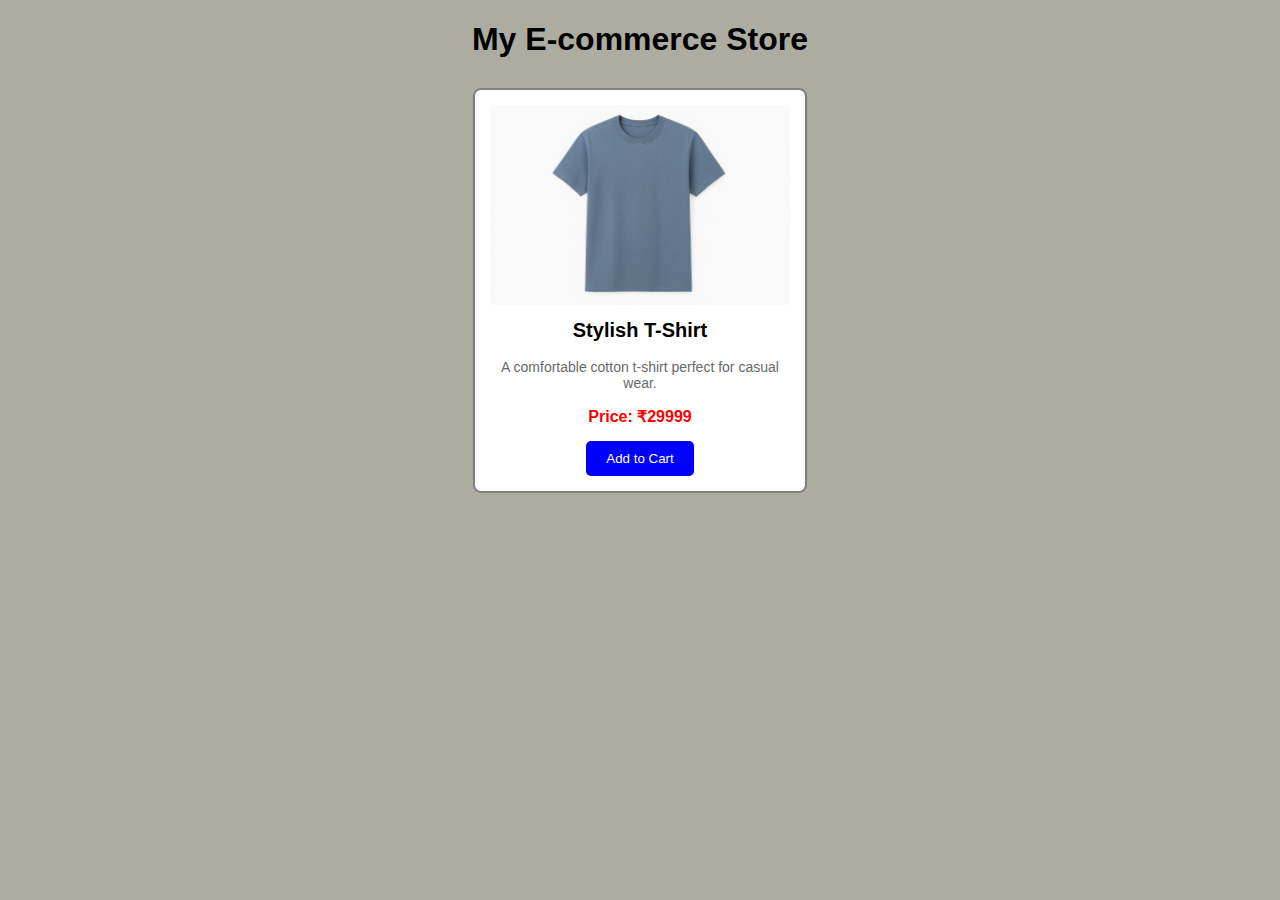
<file: experiment6/index.html>
<!DOCTYPE html>
<html lang="en">
<head>
    <meta charset="UTF-8">
    <meta name="viewport" content="width=device-width, initial-scale=1.0">
    <title>Simple Product Page</title>

    <!-- Linking CSS file -->
    <link rel="stylesheet" href="style.css">
</head>
<body>

    <h1>My E-commerce Store</h1>

    <!-- Product Section -->
    <div class="product-box">
        <!-- Product Image -->
        <img src="tshirt.jpg" alt="Product Image">

        <!-- Product Details -->
        <h2>Stylish T-Shirt</h2>
        <p class="description">A comfortable cotton t-shirt perfect for casual wear.</p>

        <p class="price">Price: ₹29999</p>

        <button>Add to Cart</button>
    </div>

</body>
</html>
</file>
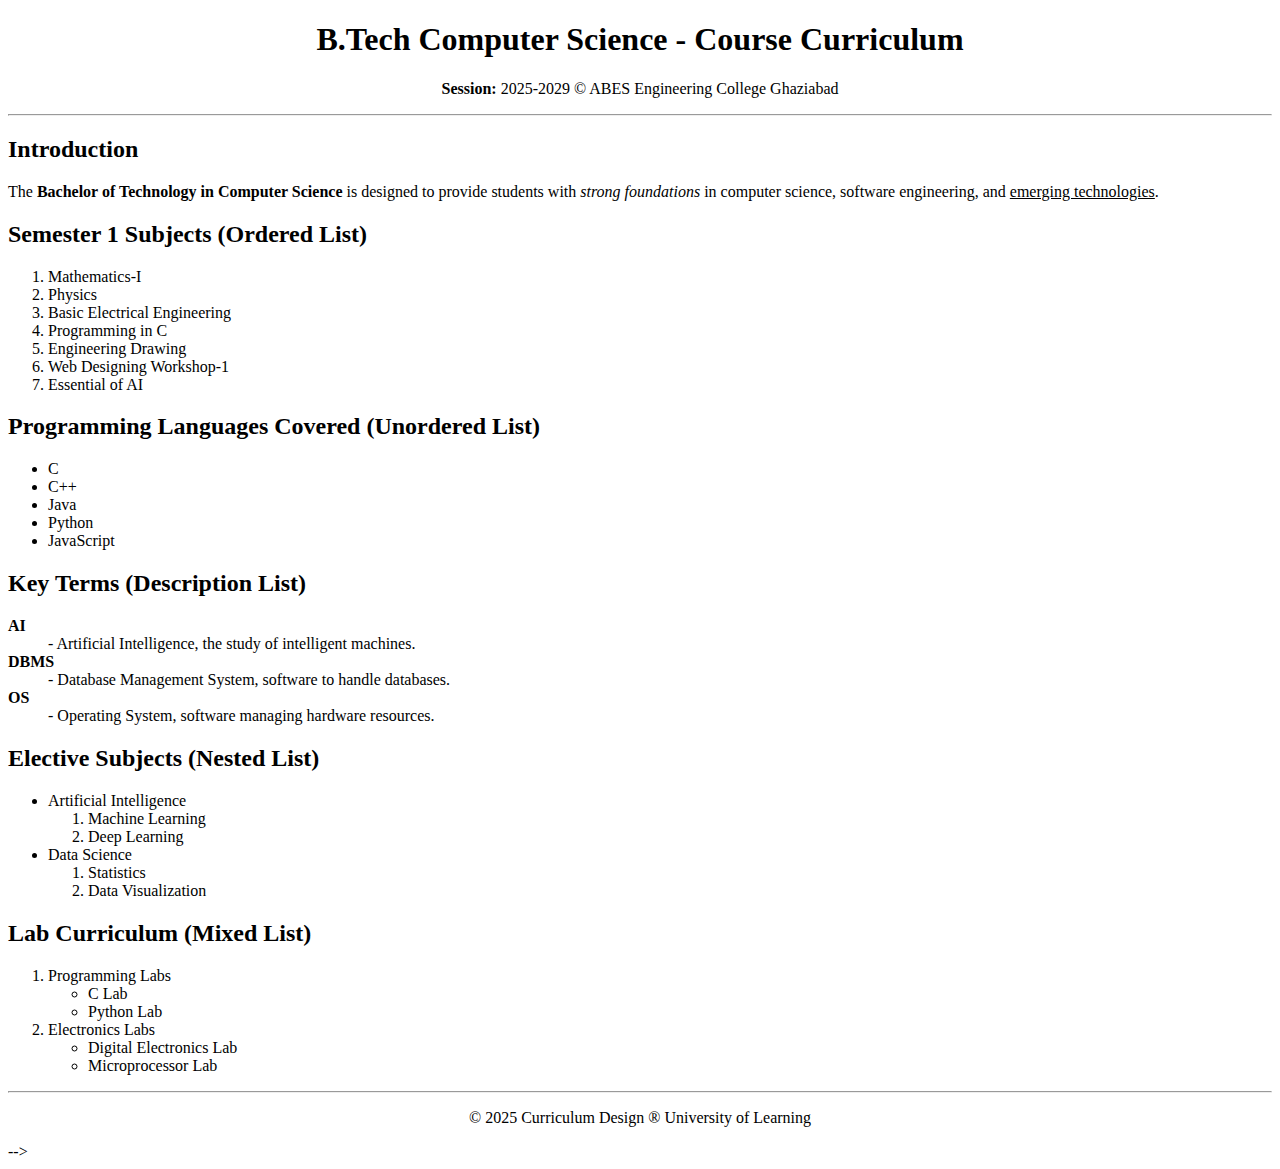
<file: experiment-1.html>
<!DOCTYPE html>
<html>
<head>
    <title>Course Curriculum</title>
</head>
<body>

    <!-- Heading -->
    <h1 align="center">B.Tech Computer Science - Course Curriculum</h1>
    <p align="center"><b>Session:</b> 2025-2029 &copy; ABES Engineering College Ghaziabad</p>
      <hr>   

    <!-- Introduction -->
    <h2>Introduction</h2>
    <p>
        The <b>Bachelor of Technology in Computer Science</b> is designed to provide 
        students with <i>strong foundations</i> in computer science, 
        software engineering, and <u>emerging technologies</u>.
    </p>

    <!-- Ordered List -->
    <h2>Semester 1 Subjects (Ordered List)</h2>
    <ol>
        <li>Mathematics-I</li>
        <li>Physics</li>
        <li>Basic Electrical Engineering</li>
        <li>Programming in C</li>
        <li>Engineering Drawing</li>
        <li>Web Designing Workshop-1</li>
        <li>Essential of AI</li>
    </ol>

    <!-- Unordered List -->
    <h2>Programming Languages Covered (Unordered List)</h2>
    <ul>
        <li>C</li>
        <li>C++</li>
        <li>Java</li>
        <li>Python</li>
        <li>JavaScript</li>
    </ul>

    <!-- Description List -->
    <h2>Key Terms (Description List)</h2>
    <dl>
        <dt><b>AI</b></dt>
        <dd>- Artificial Intelligence, the study of intelligent machines.</dd>
        <dt><b>DBMS</b></dt>
        <dd>- Database Management System, software to handle databases.</dd>
        <dt><b>OS</b></dt>
        <dd>- Operating System, software managing hardware resources.</dd>
    </dl>

    <!-- Nested List -->
    <h2>Elective Subjects (Nested List)</h2>
    <ul>
        <li>Artificial Intelligence
            <ol>
                <li>Machine Learning</li>
                <li>Deep Learning</li>
            </ol>
        </li>
        <li>Data Science
            <ol>
                <li>Statistics</li>
                <li>Data Visualization</li>
            </ol>
        </li>
    </ul>

    <!-- Mixed List -->
    <h2>Lab Curriculum (Mixed List)</h2>
    <ol>
        <li>Programming Labs
            <ul>
                <li>C Lab</li>
                <li>Python Lab</li>
            </ul>
        </li>
        <li>Electronics Labs
            <ul>
                <li>Digital Electronics Lab</li>
                <li>Microprocessor Lab</li>
            </ul>
        </li>
    </ol>

    <hr>
    <!-- Footer -->
    <p align="center">&copy; 2025 Curriculum Design &reg; University of Learning</p> -->

</body>
</html>
</file>
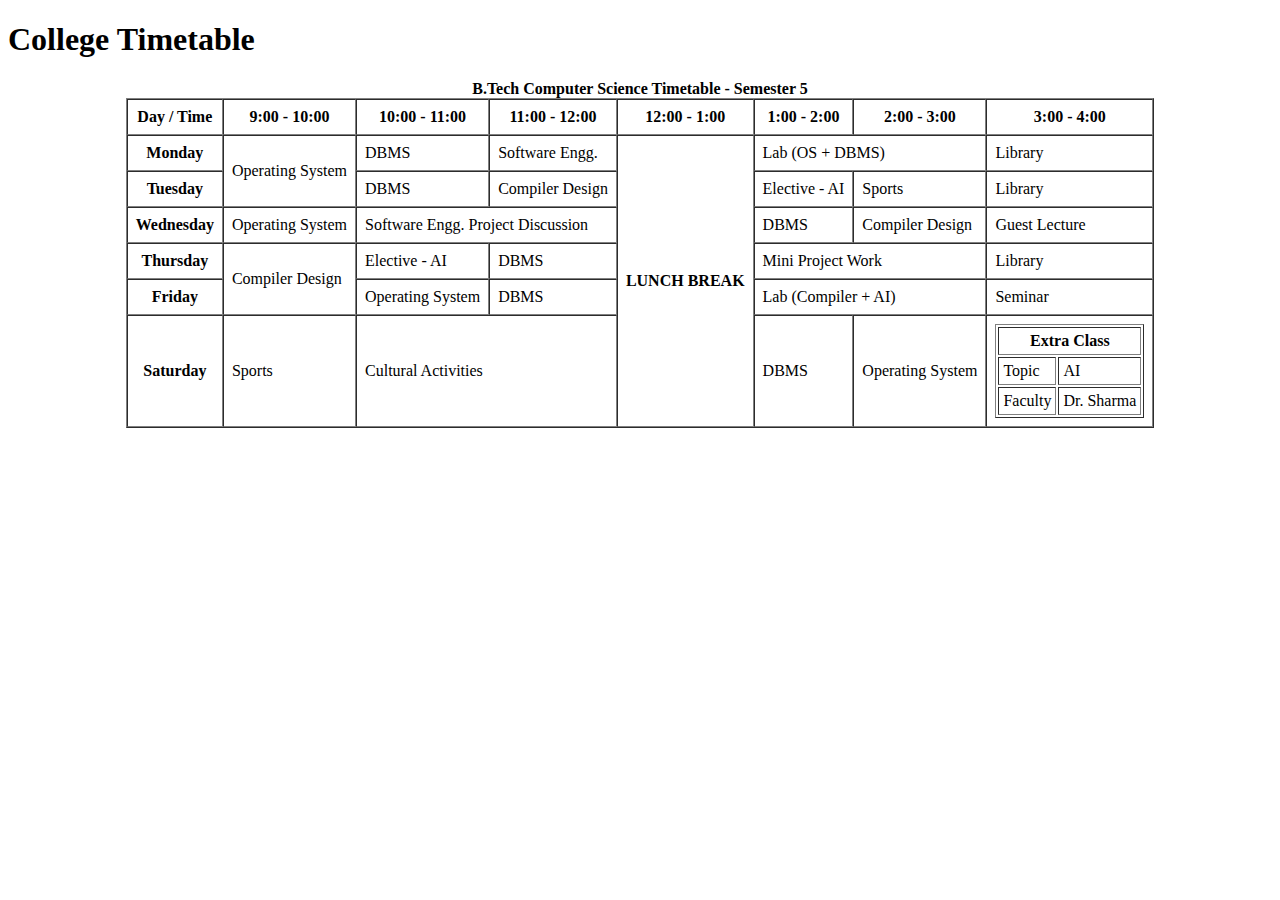
<file: experiment-3.html>
<!DOCTYPE html>
<html lang="en">
<head>
  <meta charset="UTF-8">
  <meta name="viewport" content="width=device-width, initial-scale=1.0">
  <title>College Timetable</title>
</head>
<body>

  <h1>College Timetable</h1>

  <table border="1" cellspacing="0" cellpadding="8" align="center">
    <caption><b>B.Tech Computer Science Timetable - Semester 5</b></caption>
    
    <!-- Table Headers -->
    <tr>
      <th>Day / Time</th>
      <th>9:00 - 10:00</th>
      <th>10:00 - 11:00</th>
      <th>11:00 - 12:00</th>
      <th>12:00 - 1:00</th>
      <th>1:00 - 2:00</th>
      <th>2:00 - 3:00</th>
      <th>3:00 - 4:00</th>
    </tr>

    <!-- Monday -->
    <tr>
      <th>Monday</th>
      <td rowspan="2">Operating System</td>
      <td>DBMS</td>
      <td>Software Engg.</td>
      <td rowspan="6"><b>LUNCH BREAK</b></td>
      <td colspan="2">Lab (OS + DBMS)</td>
      <td>Library</td>
    </tr>

    <!-- Tuesday -->
    <tr>
      <th>Tuesday</th>
      <td>DBMS</td>
      <td>Compiler Design</td>
      <td>Elective - AI</td>
      <td>Sports</td>
      <td>Library</td>
    </tr>

    <!-- Wednesday -->
    <tr>
      <th>Wednesday</th>
      <td>Operating System</td>
      <td colspan="2">Software Engg. Project Discussion</td>
      <td>DBMS</td>
      <td>Compiler Design</td>
      <td>Guest Lecture</td>
    </tr>

    <!-- Thursday -->
    <tr>
      <th>Thursday</th>
      <td rowspan="2">Compiler Design</td>
      <td>Elective - AI</td>
      <td>DBMS</td>
      <td colspan="2">Mini Project Work</td>
      <td>Library</td>
    </tr>

    <!-- Friday -->
    <tr>
      <th>Friday</th>
      <td>Operating System</td>
      <td>DBMS</td>
      <td colspan="2">Lab (Compiler + AI)</td>
      <td>Seminar</td>
    </tr>

    <!-- Saturday -->
    <tr>
      <th>Saturday</th>
      <td>Sports</td>
      <td colspan="2">Cultural Activities</td>
      <td>DBMS</td>
      <td>Operating System</td>
      <td>
        <!-- Nested Table Example -->
        <table border="1" cellpadding="4">
          <tr><th colspan="2">Extra Class</th></tr>
          <tr><td>Topic</td><td>AI</td></tr>
          <tr><td>Faculty</td><td>Dr. Sharma</td></tr>
        </table>
      </td>
    </tr>
  </table>

</body>
</html>
</file>
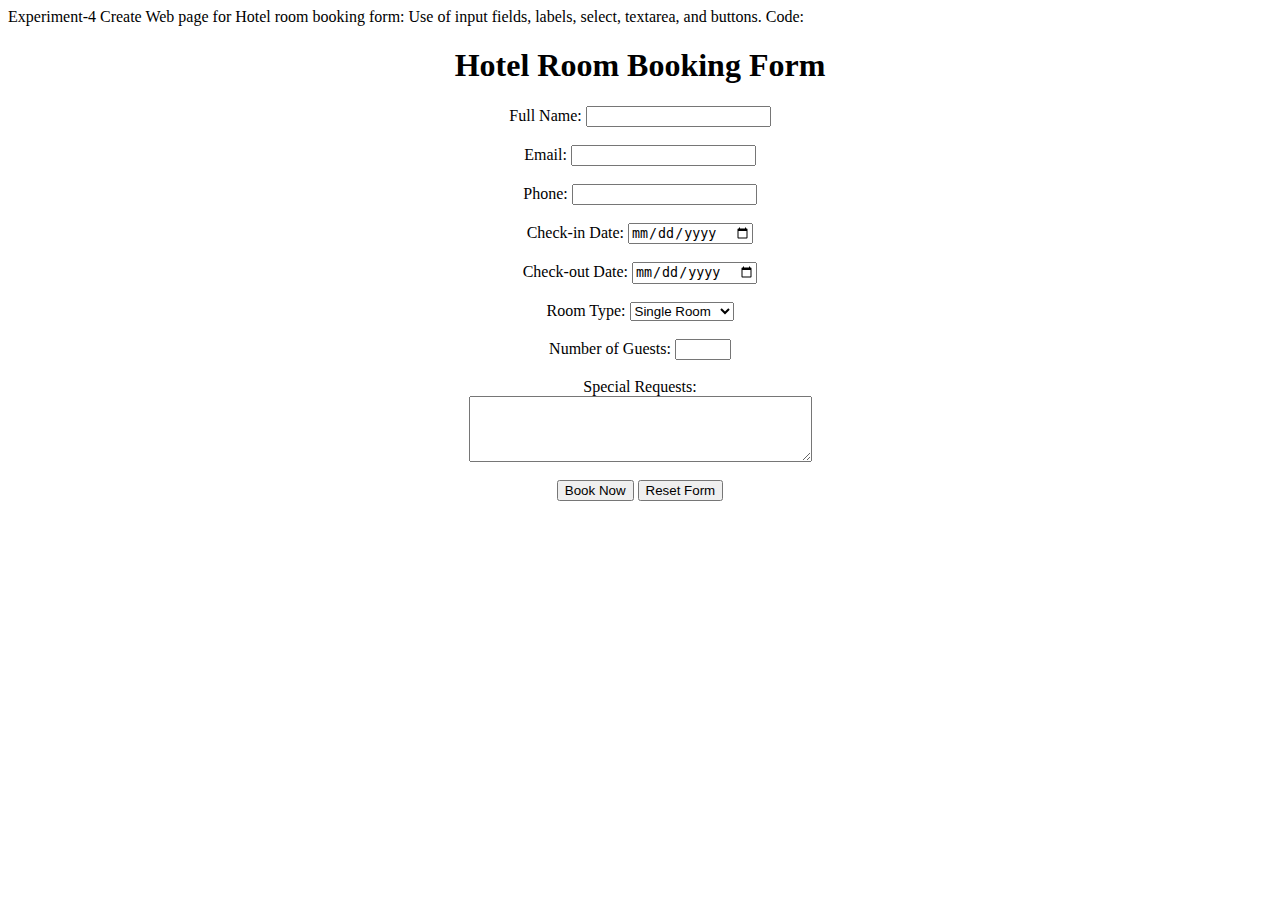
<file: experiment-4.html>
Experiment-4 
Create Web page for Hotel room booking form: Use of input fields, labels, select, textarea, and buttons. 

Code:
<!DOCTYPE html> 
<html> 
<head> 
<title>Hotel Room Booking Form</title> 
</head> 
<body> 
<h1 align="center">Hotel Room Booking Form</h1> 
<form action="#" method="post" align="center"> 
<!-- Name --> 
<label for="fullname">Full Name:</label> 
<input type="text" id="fullname" name="fullname" required> 
<br><br> 
<!-- Email --> 
<label for="email">Email:</label> 
<input type="email" id="email" name="email" required>
   <br><br> 
 
        <!-- Phone --> 
        <label for="phone">Phone:</label> 
        <input type="tel" id="phone" name="phone" required> 
        <br><br> 
 
        <!-- Check-in & Check-out --> 
        <label for="checkin">Check-in Date:</label> 
        <input type="date" id="checkin" name="checkin"> 
        <br><br> 
 
        <label for="checkout">Check-out Date:</label> 
        <input type="date" id="checkout" name="checkout"> 
        <br><br> 
 
        <!-- Room Type --> 
        <label for="room">Room Type:</label> 
        <select id="room" name="room"> 
            <option value="single">Single Room</option> 
            <option value="double">Double Room</option> 
            <option value="deluxe">Deluxe Room</option> 
            <option value="suite">Suite</option> 
        </select> 
        <br><br> 
 
        <!-- Number of Guests --> 
        <label for="guests">Number of Guests:</label> 
        <input type="number" id="guests" name="guests" min="1" max="10"> 
        <br><br> 
 
        <!-- Special Requests --> 
        <label for="requests">Special Requests:</label><br> 
        <textarea id="requests" name="requests" rows="4" cols="40"></textarea> 
        <br><br> 
 
        <!-- Buttons --> 
        <input type="submit" value="Book Now"> 
        <input type="reset" value="Reset Form"> 
 
    </form> 
 
</body> 
</html>
</file>
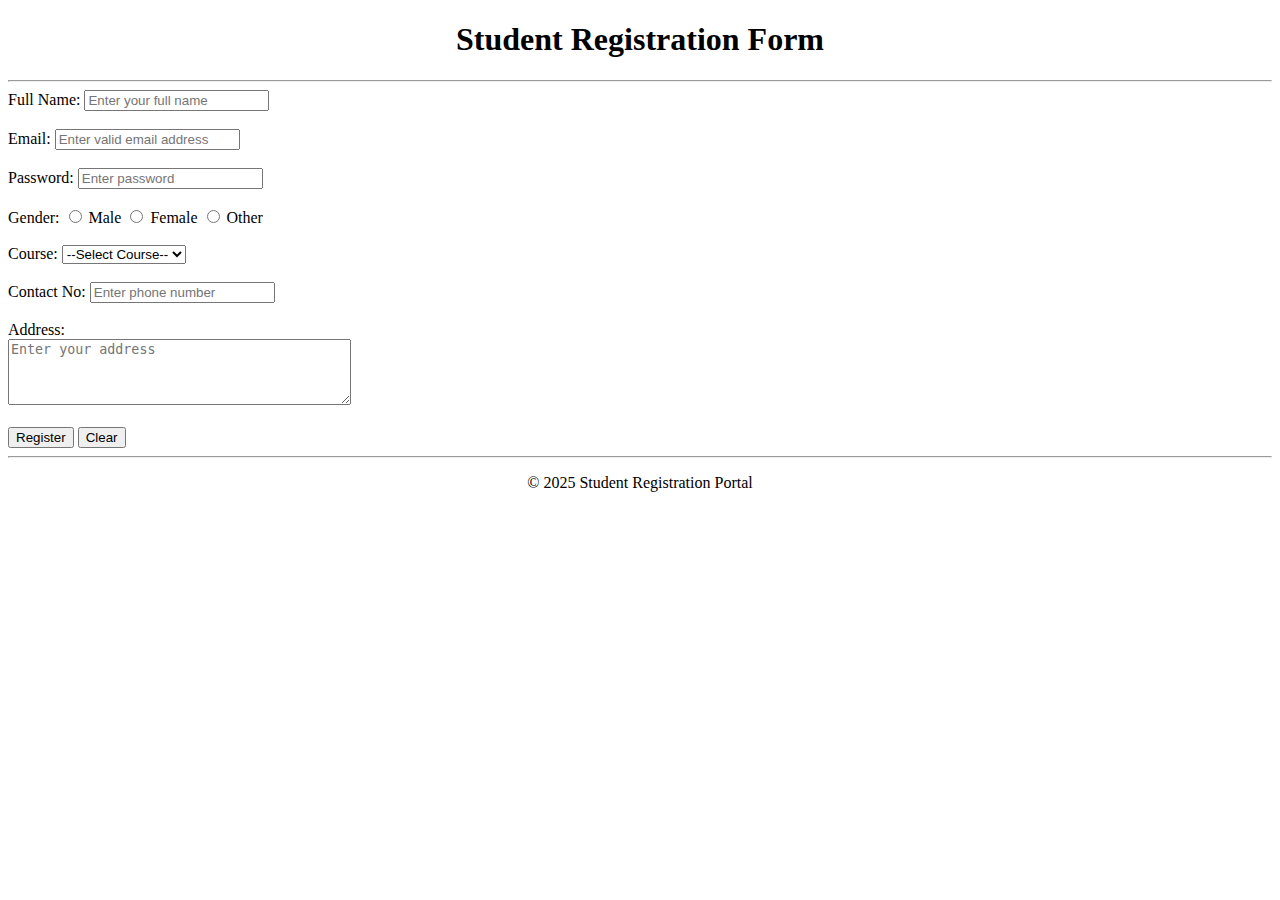
<file: experiment-5.html>
<!DOCTYPE html>
<html lang="en">
<head>
    <meta charset="UTF-8">
    <meta name="viewport" content="width=device-width, initial-scale=1.0">
    <title>Registration</title>
</head>
<body>
    <h1 align = "center">Student Registration Form</h1>
    <hr>
    <form action = "./submit.html" target = "_blank" name = "registration" method = "post">
        <label for = "name">Full Name:</label>
        <input type = "text" name = "name" id = "name" placeholder = "Enter your full name" required>
        <br>
        <br>
        <label for = "email">Email:</label>
        <input type = "email" name = "email" id ="email" placeholder = "Enter valid email address">
        <br>
        <br>
        <label for = "pass">Password:</label>
        <input type = "password" id = "pass" name = "pass" placeholder = "Enter password" required>
        <br>
        <br>
        <label for = "gender">Gender:</label>
        <input type = "radio" id = "male" name = "gender">
        <label for = "male">Male</label>
        <input type = "radio" id = "female" name = "gender">
        <label for = "female">Female</label>
        <input type = "radio" id = "other" name = "gender">
        <label for = "other">Other</label>
        <br>
        <br>
        <label for = "courses">Course:</label>
        <select name = "courses" id = "courses" required>
            <option>--Select Course--</option>
            <optgroup label="PCM Courses">
                <option value="B.Tech">B.Tech.</option>
                <option value="B.Sc">B.Sc.</option>
                <option value="M.Sc">M.Sc.</option>
                <option value="M.Tech">M.Tech.</option>
            </optgroup>
            <optgroup label="PCB Courses">
                <option value="MBBS">MBBS</option>
                <option value="BHMS">BHMS</option>
                <option value="MD">MD</option>
                <option value="B.Pharma">B.Pharma</option>
            </optgroup>
        </select>
        <br>
        <br>
        <label for = "phone">Contact No:</label>
        <input type = "tel" name = "phone" id = "phone"  placeholder = "Enter phone number" required>
        <br>
        <br>
        <label for = "address">Address:</label>
        <br>
        <textarea id = "address" name = "add" placeholder = "Enter your address" rows = "4" cols = "40" required></textarea>
        <br>
        <br>
        <input type = "submit" value = "Register">
        <input type = "reset" value = "Clear">
        <hr>
        <p align = "center"> &copy; 2025 Student Registration Portal</p>
    </form>
</body>
</html>
</file>
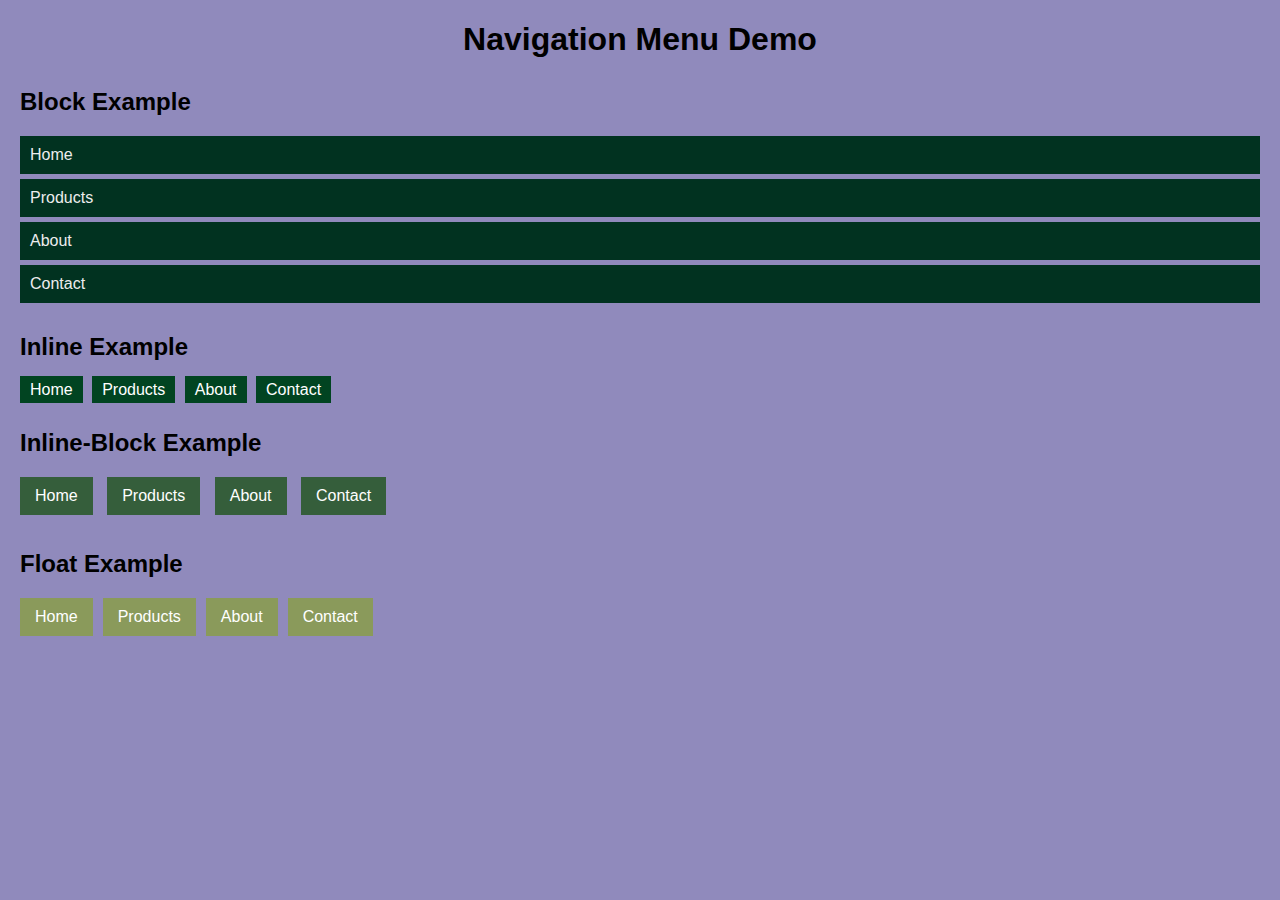
<file: experiment7.html>
<!DOCTYPE html>
<html lang="en">
<head>
  <meta charset="UTF-8">
  <meta name="viewport" content="width=device-width, initial-scale=1.0">
  <title>Navigation Menu Demo</title>
  <style>
    body {
      font-family: Arial, sans-serif;
      margin: 20px;
    }

    h1 {
      text-align: center;
    }

    h2 {
      margin-top: 30px;
    }

    /* Block Example */
    .block a {
      display: block;
      background-color:#013220;
      color: rgb(237, 237, 237);
      padding: 10px;
      text-decoration: none;
      margin-bottom: 5px;
    }

    /* Inline Example */
    .inline a {
      display: inline;
      background-color: #014421;
      color: white;
      padding: 5px 10px;
      text-decoration: none;
      margin-right: 5px;
    }

    /* Inline-Block Example */
    .inline-block a {
      display: inline-block;
      background-color: #355E3B;
      color: white;
      padding: 10px 15px;
      text-decoration: none;
      margin-right: 10px;
      margin-bottom: 5px;
    }

    /* Float Example */
    .float a {
      float: left;
      background-color: #8A9A5B;
      color: white;
      padding: 10px 15px;
      text-decoration: none;
      margin-right: 10px;
      margin-bottom: 10px;
    }
    .float::after {
      content: "";
      display: block;
      clear: both;
    }
    body {
      background-color: #908abc;
    }
  </style>
</head>
<body>
  <h1>Navigation Menu Demo</h1>

  <h2>Block Example</h2>
  <div class="block">
    <a href="#">Home</a>
    <a href="#">Products</a>
    <a href="#">About</a>
    <a href="#">Contact</a>
  </div>

  <h2>Inline Example</h2>
  <div class="inline">
    <a href="#">Home</a>
    <a href="#">Products</a>
    <a href="#">About</a>
    <a href="#">Contact</a>
  </div>

  <h2>Inline-Block Example</h2>
  <div class="inline-block">
    <a href="#">Home</a>
    <a href="#">Products</a>
    <a href="#">About</a>
    <a href="#">Contact</a>
  </div>

  <h2>Float Example</h2>
  <div class="float">
    <a href="#">Home</a>
    <a href="#">Products</a>
    <a href="#">About</a>
    <a href="#">Contact</a>
  </div>
</body>
</html>
</file>
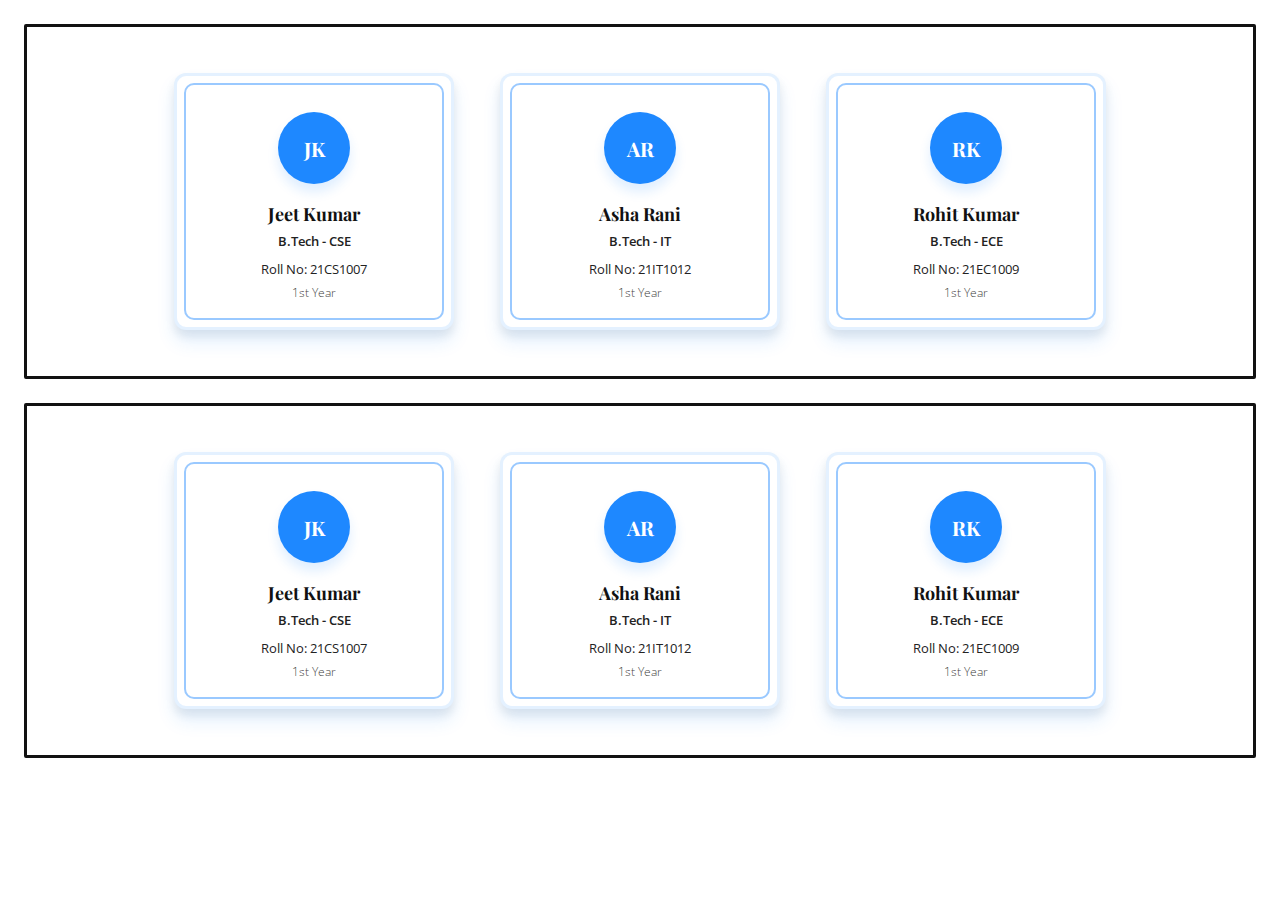
<file: experiment8.html>
<!doctype html>
<html lang="en">
<head>
  <meta charset="utf-8" />
  <meta name="viewport" content="width=device-width,initial-scale=1" />
  <title>Student Cards</title>
  <link href="https://fonts.googleapis.com/css2?family=Playfair+Display:wght@600;700&family=Open+Sans:wght@300;400;600&display=swap" rel="stylesheet">
  <style>
    :root{
      --blue: #1e88ff;
      --card-bg: #fff;
      --container-border: #111;
      --shadow: 0 12px 18px rgba(30,136,255,0.12), 0 6px 10px rgba(0,0,0,0.08);
      --soft-shadow: 0 6px 10px rgba(0,0,0,0.12);
    }

    /* Page */
    html,body{
      height:100%;
      margin:0;
      font-family:"Open Sans",system-ui,-apple-system,Segoe UI,Roboto,"Helvetica Neue",Arial;
      background:#ffffff;
      color:#111;
    }

    /* Outer framed container that matches image border */
    .frame {
      border: 3px solid var(--container-border);
      margin: 24px;
      padding: 28px 18px;
      box-sizing: border-box;
      border-radius: 2px;
      background: #fff;
    }

    /* Inner area that holds cards horizontally centered */
    .cards-row {
      max-width: 1200px;
      margin: 6px auto;
      display: flex;
      gap: 46px;
      justify-content: center;
      align-items: flex-start;
      padding: 12px 24px;
      flex-wrap: wrap;
    }

    /* Single card */
    .card {
      width: 280px;                 /* adjust width as needed */
      background: var(--card-bg);
      border-radius: 12px;
      padding: 34px 22px 26px;
      box-sizing: border-box;
      text-align: center;
      position: relative;
      /* blue outline effect: a 3px solid ring with slight inset look -> we use outline + box-shadow */
      border: 3px solid rgba(30,136,255,0.12); /* faint outer border */
      box-shadow: var(--shadow);
      transition: transform .18s ease, box-shadow .18s ease;
    }

    .card:hover{
      transform: translateY(-6px);
      box-shadow: 0 20px 30px rgba(30,136,255,0.14), 0 10px 20px rgba(0,0,0,0.12);
    }

    /* Blue inner stroke using an :after pseudo element */
    .card::after{
      content:"";
      position:absolute;
      inset:7px;
      border-radius:10px;
      pointer-events:none;
      border:2px solid rgba(30,136,255,0.45);
      box-sizing:border-box;
    }

    /* avatar circle with initials */
    .avatar {
      width:72px;
      height:72px;
      margin: 2px auto 18px;
      display:flex;
      align-items:center;
      justify-content:center;
      border-radius:50%;
      background:var(--blue);
      color:white;
      font-weight:700;
      font-family: "Playfair Display", serif;
      font-size:20px;
      box-shadow: 0 8px 12px rgba(30,136,255,0.14);
      z-index:2; /* sit above pseudo border */
      position:relative;
    }

    .name {
      font-family: "Playfair Display", serif;
      font-weight:700;
      font-size:18px;
      margin:6px 0 6px;
      color:#111;
    }

    .sub {
      font-size:13px;
      margin:2px 0;
      color:#222;
      font-weight:600;
    }
    .meta {
      margin-top:10px;
      font-size:13px;
      color:#222;
      font-weight:400;
      line-height:1.4;
    }

    .muted {
      font-weight:300;
      font-size:12px;
      color:#444;
      margin-top:6px;
    }

    /* Small screens */
    @media (max-width:840px){
      .cards-row{
        gap:24px;
      }
      .card{
        width:240px;
        padding:28px 18px 22px;
      }
      .avatar{ width:64px; height:64px; font-size:18px; }
    }

    @media (max-width:520px){
      .cards-row{ flex-direction:column; align-items:center; gap:20px; }
      .frame{ padding:18px; }
    }
  </style>
</head>
<body>

  <div class="frame">
    <div class="cards-row" role="list">
      <!-- Card 1 -->
      <article class="card" role="listitem" aria-label="Jeet Kumar card">
        <div class="avatar" aria-hidden="true">JK</div>
        <div class="name">Jeet Kumar</div>
        <div class="sub">B.Tech - CSE</div>
        <div class="meta">Roll No: 21CS1007</div>
        <div class="muted">1st Year</div>
      </article>

      <!-- Card 2 -->
      <article class="card" role="listitem" aria-label="Asha Rani card">
        <div class="avatar" aria-hidden="true">AR</div>
        <div class="name">Asha Rani</div>
        <div class="sub">B.Tech - IT</div>
        <div class="meta">Roll No: 21IT1012</div>
        <div class="muted">1st Year</div>
      </article>

      <!-- Card 3 -->
      <article class="card" role="listitem" aria-label="Rohit Kumar card">
        <div class="avatar" aria-hidden="true">RK</div>
        <div class="name">Rohit Kumar</div>
        <div class="sub">B.Tech - ECE</div>
        <div class="meta">Roll No: 21EC1009</div>
        <div class="muted">1st Year</div>
      </article>
    </div>
  </div>

</body>
</html>
<!doctype html>
<html lang="en">
<head>
  <meta charset="utf-8" />
  <meta name="viewport" content="width=device-width,initial-scale=1" />
  <title>Student Cards</title>
  <link href="https://fonts.googleapis.com/css2?family=Playfair+Display:wght@600;700&family=Open+Sans:wght@300;400;600&display=swap" rel="stylesheet">
  <style>
    :root{
      --blue: #1e88ff;
      --card-bg: #fff;
      --container-border: #111;
      --shadow: 0 12px 18px rgba(30,136,255,0.12), 0 6px 10px rgba(0,0,0,0.08);
      --soft-shadow: 0 6px 10px rgba(0,0,0,0.12);
    }

    /* Page */
    html,body{
      height:100%;
      margin:0;
      font-family:"Open Sans",system-ui,-apple-system,Segoe UI,Roboto,"Helvetica Neue",Arial;
      background:#ffffff;
      color:#111;
    }

    /* Outer framed container that matches image border */
    .frame {
      border: 3px solid var(--container-border);
      margin: 24px;
      padding: 28px 18px;
      box-sizing: border-box;
      border-radius: 2px;
      background: #fff;
    }

    /* Inner area that holds cards horizontally centered */
    .cards-row {
      max-width: 1200px;
      margin: 6px auto;
      display: flex;
      gap: 46px;
      justify-content: center;
      align-items: flex-start;
      padding: 12px 24px;
      flex-wrap: wrap;
    }

    /* Single card */
    .card {
      width: 280px;                 /* adjust width as needed */
      background: var(--card-bg);
      border-radius: 12px;
      padding: 34px 22px 26px;
      box-sizing: border-box;
      text-align: center;
      position: relative;
      /* blue outline effect: a 3px solid ring with slight inset look -> we use outline + box-shadow */
      border: 3px solid rgba(30,136,255,0.12); /* faint outer border */
      box-shadow: var(--shadow);
      transition: transform .18s ease, box-shadow .18s ease;
    }

    .card:hover{
      transform: translateY(-6px);
      box-shadow: 0 20px 30px rgba(30,136,255,0.14), 0 10px 20px rgba(0,0,0,0.12);
    }

    /* Blue inner stroke using an :after pseudo element */
    .card::after{
      content:"";
      position:absolute;
      inset:7px;
      border-radius:10px;
      pointer-events:none;
      border:2px solid rgba(30,136,255,0.45);
      box-sizing:border-box;
    }

    /* avatar circle with initials */
    .avatar {
      width:72px;
      height:72px;
      margin: 2px auto 18px;
      display:flex;
      align-items:center;
      justify-content:center;
      border-radius:50%;
      background:var(--blue);
      color:white;
      font-weight:700;
      font-family: "Playfair Display", serif;
      font-size:20px;
      box-shadow: 0 8px 12px rgba(30,136,255,0.14);
      z-index:2; /* sit above pseudo border */
      position:relative;
    }

    .name {
      font-family: "Playfair Display", serif;
      font-weight:700;
      font-size:18px;
      margin:6px 0 6px;
      color:#111;
    }

    .sub {
      font-size:13px;
      margin:2px 0;
      color:#222;
      font-weight:600;
    }
    .meta {
      margin-top:10px;
      font-size:13px;
      color:#222;
      font-weight:400;
      line-height:1.4;
    }

    .muted {
      font-weight:300;
      font-size:12px;
      color:#444;
      margin-top:6px;
    }

    /* Small screens */
    @media (max-width:840px){
      .cards-row{
        gap:24px;
      }
      .card{
        width:240px;
        padding:28px 18px 22px;
      }
      .avatar{ width:64px; height:64px; font-size:18px; }
    }

    @media (max-width:520px){
      .cards-row{ flex-direction:column; align-items:center; gap:20px; }
      .frame{ padding:18px; }
    }
  </style>
</head>
<body>

  <div class="frame">
    <div class="cards-row" role="list">
      <!-- Card 1 -->
      <article class="card" role="listitem" aria-label="Jeet Kumar card">
        <div class="avatar" aria-hidden="true">JK</div>
        <div class="name">Jeet Kumar</div>
        <div class="sub">B.Tech - CSE</div>
        <div class="meta">Roll No: 21CS1007</div>
        <div class="muted">1st Year</div>
      </article>

      <!-- Card 2 -->
      <article class="card" role="listitem" aria-label="Asha Rani card">
        <div class="avatar" aria-hidden="true">AR</div>
        <div class="name">Asha Rani</div>
        <div class="sub">B.Tech - IT</div>
        <div class="meta">Roll No: 21IT1012</div>
        <div class="muted">1st Year</div>
      </article>

      <!-- Card 3 -->
      <article class="card" role="listitem" aria-label="Rohit Kumar card">
        <div class="avatar" aria-hidden="true">RK</div>
        <div class="name">Rohit Kumar</div>
        <div class="sub">B.Tech - ECE</div>
        <div class="meta">Roll No: 21EC1009</div>
        <div class="muted">1st Year</div>
      </article>
    </div>
  </div>

</body>
</html>
</file>
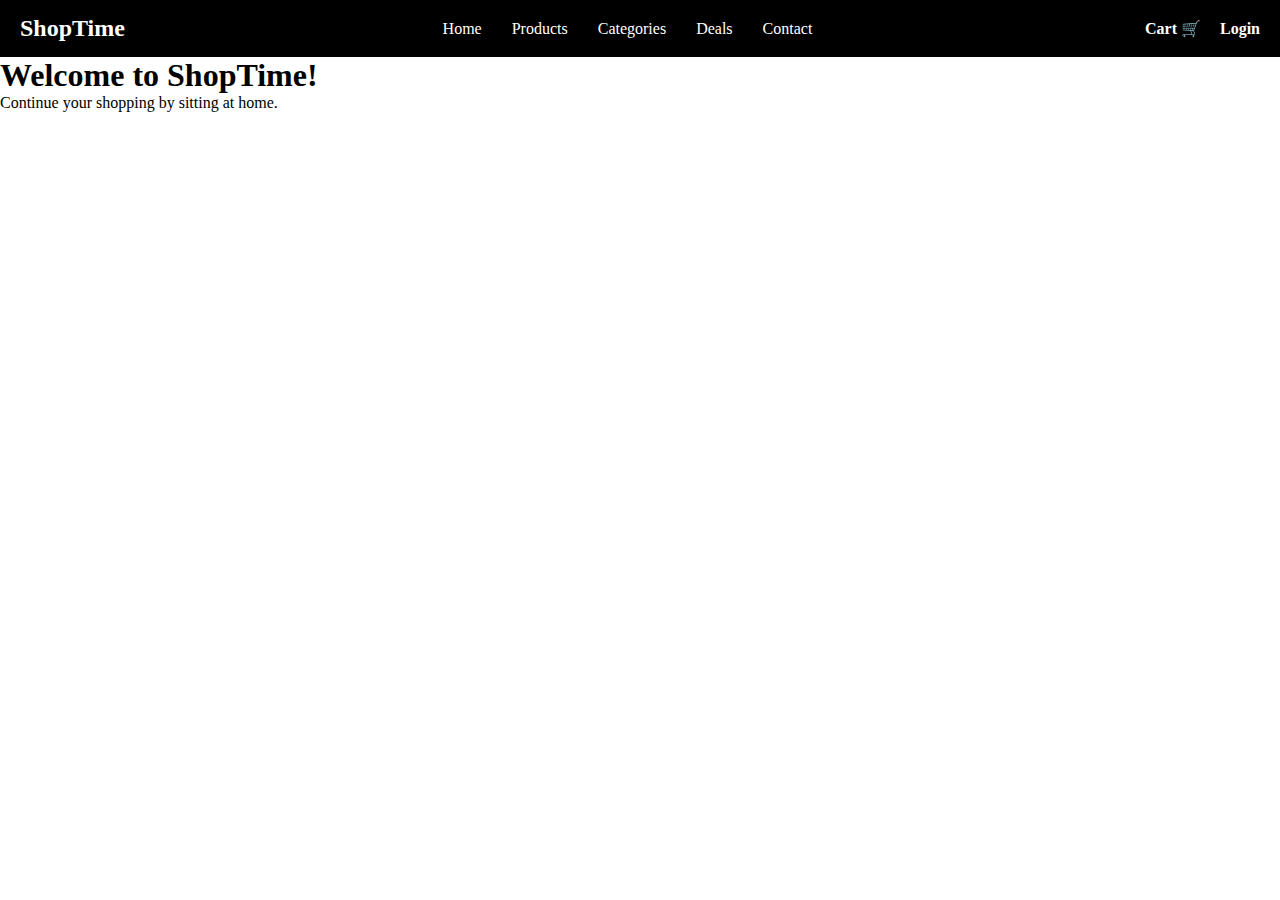
<file: exp10/experiment10.html>
<!DOCTYPE html>
<html lang="en">
<head>
  <meta charset="UTF-8">
  <meta name="viewport" content="width=device-width, initial-scale=1.0">
  <title>E-commerce Navbar</title>
  <link rel="stylesheet" href="style.css">
</head>
<body>

  <nav class="navbar">
    <div class="logo">ShopTime</div>
    <ul class="nav-links">
      <li><a href="#">Home</a></li>
      <li><a href="#">Products</a></li>
      <li><a href="#">Categories</a></li>
      <li><a href="#">Deals</a></li>
      <li><a href="#">Contact</a></li>
    </ul>
    <div class="actions">
      <a href="#">Cart 🛒</a>
      <a href="#">Login</a>
    </div>
  </nav>

  <section>
    <h1>Welcome to ShopTime!</h1>
    <p>Continue your shopping by sitting at home.</p>
  </section>

</body>
</html>
</file>
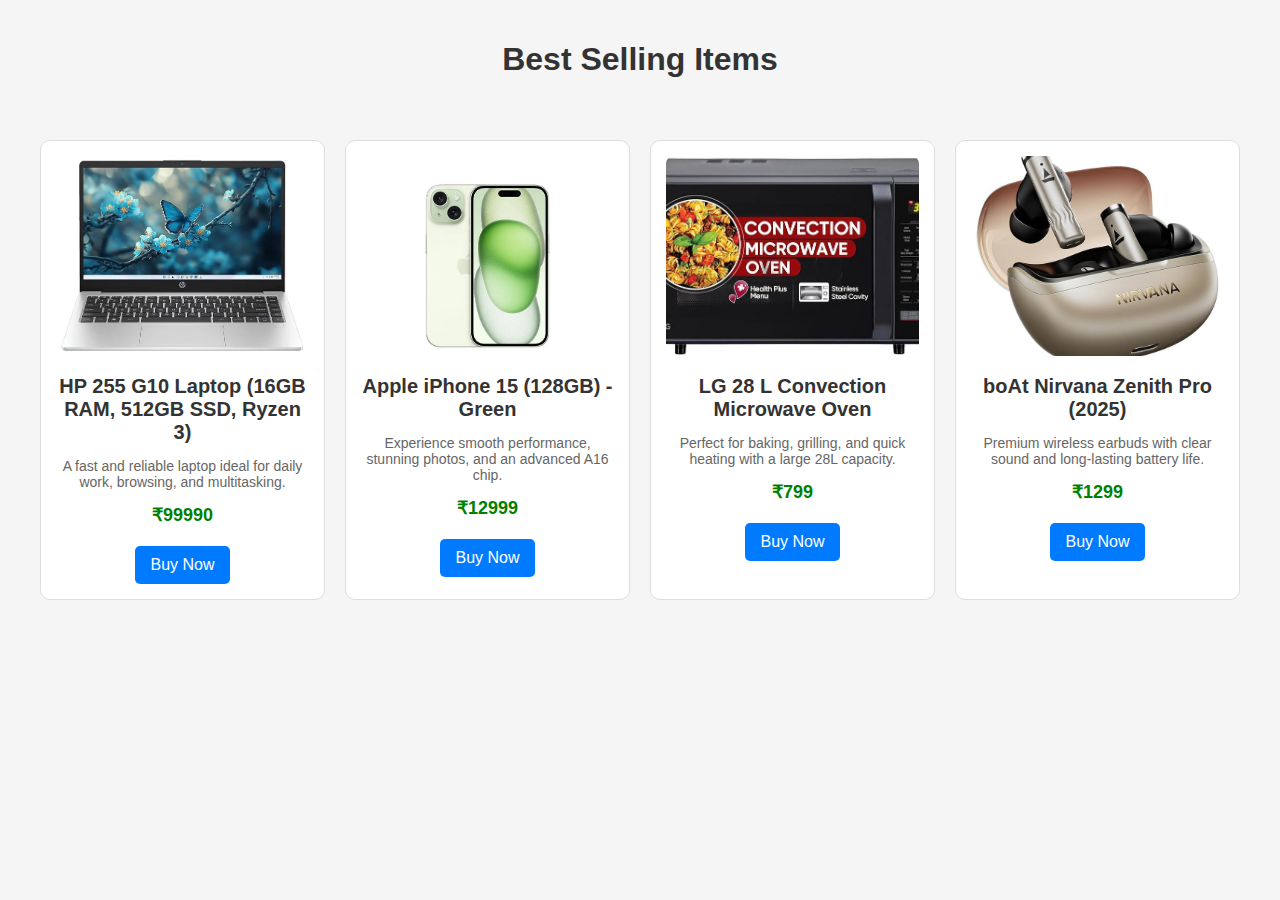
<file: exp9/experiment9.html>
<!DOCTYPE html>
<html lang="en">
<head>
  <meta charset="UTF-8">
  <meta name="viewport" content="width=device-width, initial-scale=1.0">
  <title>Responsive Product Grid</title>
  <!-- CSS file link -->
  <link rel="stylesheet" href="style.css">
</head>
<body>

<h1>Best Selling Items</h1>

<div class="product-grid">
  <div class="product-card">
    <img src="/exp9/WhatsApp Image 2025-12-04 at 11.46.09 (5).jpeg" alt="m">
    <h3>HP 255 G10 Laptop (16GB RAM, 512GB SSD, Ryzen 3)</h3>
    <p>A fast and reliable laptop ideal for daily work, browsing, and multitasking.</p>
    <div class="price">₹99990</div>
    <a href="#" class="btn">Buy Now</a>
  </div>

  <div class="product-card">
    <img src="/exp9/WhatsApp Image 2025-12-04 at 11.46.10 (1).jpeg" alt="iPhone 15">
    <h3>Apple iPhone 15 (128GB) - Green</h3>
    <p>Experience smooth performance, stunning photos, and an advanced A16 chip.</p>
    <div class="price">₹12999</div>
    <a href="#" class="btn">Buy Now</a>
  </div>

  <div class="product-card">
    <img src="/exp9/WhatsApp Image 2025-12-04 at 11.46.09 (3).jpeg" alt="Microwave Oven">
    <h3>LG 28 L Convection Microwave Oven</h3>
    <p>Perfect for baking, grilling, and quick heating with a large 28L capacity.</p>
    <div class="price">₹799</div>
    <a href="#" class="btn">Buy Now</a>
  </div>

  <div class="product-card">
    <img src="/exp9/WhatsApp Image 2025-12-04 at 11.46.09.jpeg" alt="boAt Earbuds">
    <h3>boAt Nirvana Zenith Pro (2025)</h3>
    <p>Premium wireless earbuds with clear sound and long-lasting battery life.</p>
    <div class="price">₹1299</div>
    <a href="#" class="btn">Buy Now</a>
  </div>
</div>
</body>
</html>
</file>
<file: experiment6/style.css>
/* ===========================
   BASIC E-COMMERCE PAGE STYLING
   =========================== */

/* Body styling */
body {
    font-family: Arial, sans-serif;  /* Font style */
    background-color: #acaca0;     /* Page background color */
    text-align: center;              /* Center text on page */
    margin: 20px;                    /* Space around body */
}

/* Heading styling */
h1 {
    color: black;                    /* Text color */
    margin-bottom: 30px;    /* Space below heading */
}

/* Product Box styling */
.product-box {
    background-color: white;         /* White background */
    width: 300px;                    /* Box width */
    margin: 0 auto;   /* Center the box horizontally */
    /* When you write margin: auto, the browser automatically calculates equal left and right spaces
— this pushes the element to the center horizontally. */
    padding: 15px;                   /* Inner spacing inside box */
    border: 2px solid gray;          /* Border around the box */
    border-radius: 8px;              /* Rounded corners */
}

/* Product Image styling */
.product-box img {
    width: 100%;         /* Image takes full box width */
    height: auto;        /* Keep image proportion */
    border-radius: 5px;          /* Slightly rounded image corners */
}

/* Product Title */
.product-box h2 {
    color: black;                    /* Text color */
    font-size: 20px;                 /* Font size */
    margin-top: 10px;                /* Space above title */
}

/* Product Description */
.description {
    color: dimgray;                  /* Gray text */
    font-size: 14px;                 /* Small readable text */
    margin: 10px 0;                  /* Space above and below */
}

/* Product Price */
.price {
    color: red;                      /* Red price text */
    font-weight: bold;               /* Bold text */
    margin-bottom: 15px;             /* Space below price */
}

/* Button Styling */
button {
    background-color: blue;          /* Blue button */
    color: white;                    /* White text */
    padding: 10px 20px;  
      /* Inner space (top-bottom, left-right) */
    border: none;                    /* No border */
    border-radius: 5px;              /* Rounded button corners */
}

/* Button hover effect */
button:hover {
    background-color: darkblue;      /* Darker blue on hover */
}
</file>
<file: exp10/style.css>
* {
  margin: 0;
  padding: 0;
  box-sizing: border-box;
}

.navbar {
  display: flex;
  justify-content: space-between;
  align-items: center;
  background-color: #000000;
  color: white;
  padding: 15px 20px;
}

.logo {
  font-size: 1.5rem;
  font-weight: bold;
}

.nav-links {
  display: flex;
  list-style: none;
}

.nav-links li {
  margin: 0 15px;
}

.nav-links a {
  text-decoration: none;
  color: white;
  font-size: 1rem;
}

.actions a {
  margin-left: 15px;
  color: white;
  text-decoration: none;
  font-weight: bold;
}

@media (max-width: 768px) {
  .nav-links {
    display: none; /*Hide menu*/
  }
  .actions {
    font-size: 0.9rem;
  }
}

@media (min-width: 769px) and (max-width: 1024px) {
  .nav-links a {
    font-size: 0.9rem;
  }
}

@media (min-width: 1025px) {
  .nav-links a {
    font-size: 1rem;
  }
}
</file>
<file: exp9/style.css>
/* General body style */
body {
  font-family: Arial, sans-serif;
  margin: 0;
  padding: 0;
  background: #f5f5f5;
}

h1 {
  text-align: center;
  padding: 20px;
  color: #333;
}

/* Grid layout */
.product-grid {
  display: grid;
  grid-template-columns: repeat(auto-fit, minmax(250px, 1fr));
  gap: 20px;
  padding: 20px;
  max-width: 1200px;
  margin: auto;
}

/* Product card */
.product-card {
  background: #fff;
  border: 1px solid #ddd;
  border-radius: 10px;
  padding: 15px;
  text-align: center;
  transition: transform 0.2s;
}

.product-card:hover {
  transform: scale(1.05);
  box-shadow: 0 4px 12px rgba(0,0,0,0.1);
}

.product-card img {
  width: 100%;
  height: 200px;
  object-fit: cover;
  border-radius: 8px;
}

.product-card h3 {
  margin: 15px 0 10px;
  font-size: 20px;
  color: #333;
}

.product-card p {
  font-size: 14px;
  color: #666;
}

.price {
  font-size: 18px;
  color: green;
  font-weight: bold;
  margin: 10px 0;
}

/* Button */
.btn {
  display: inline-block;
  padding: 10px 15px;
  margin-top: 10px;
  background: #007bff;
  color: #fff;
  border: none;
  border-radius: 5px;
  cursor: pointer;
  text-decoration: none;
}

.btn:hover {
  background: #0056b3;
}

/* 📱 Mobile view */
@media (max-width: 600px) {
  .product-card img {
    height: 150px;
  }
  .product-card h3 {
    font-size: 16px;
  }
  .product-card p {
    font-size: 12px;
  }
}

/* 📱 Tablet view */
@media (min-width: 601px) and (max-width: 1024px) {
  .product-card img {
    height: 180px;
  }
  .product-card h3 {
    font-size: 18px;
  }
}
</file>
